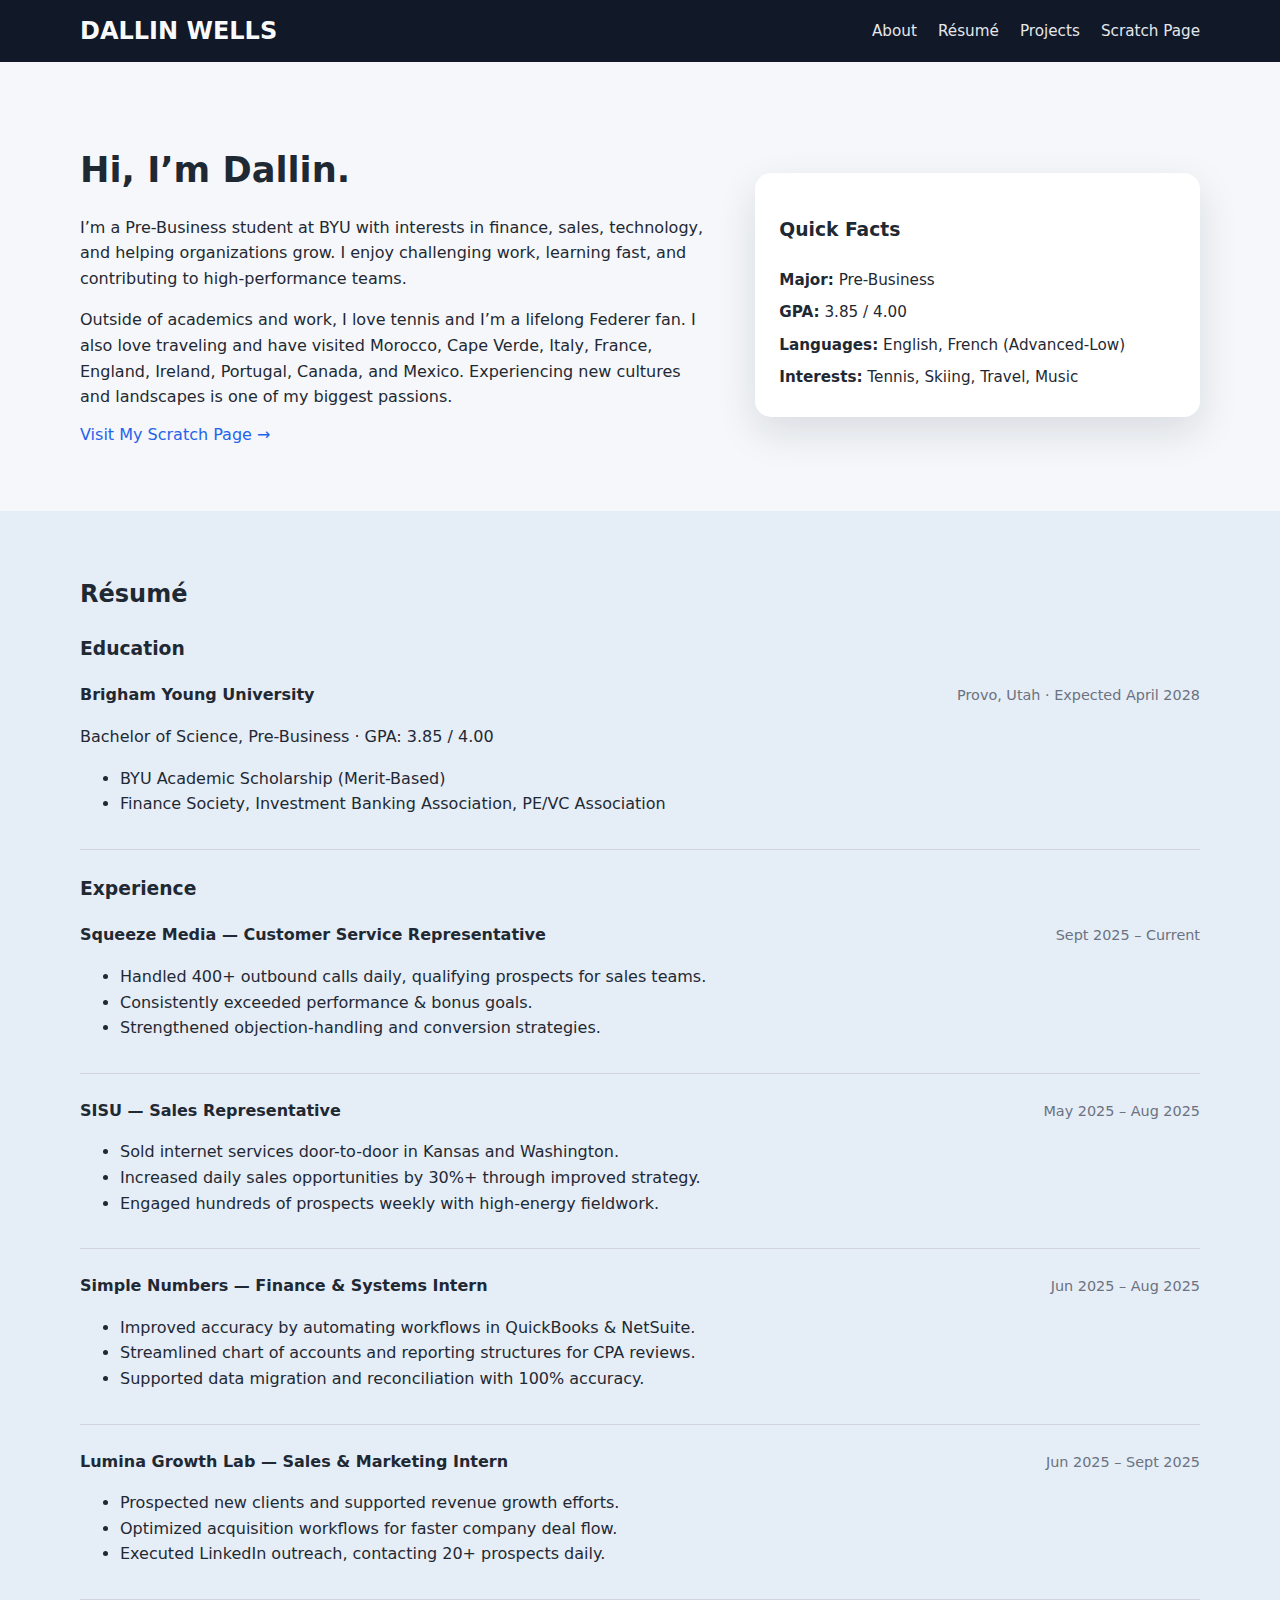
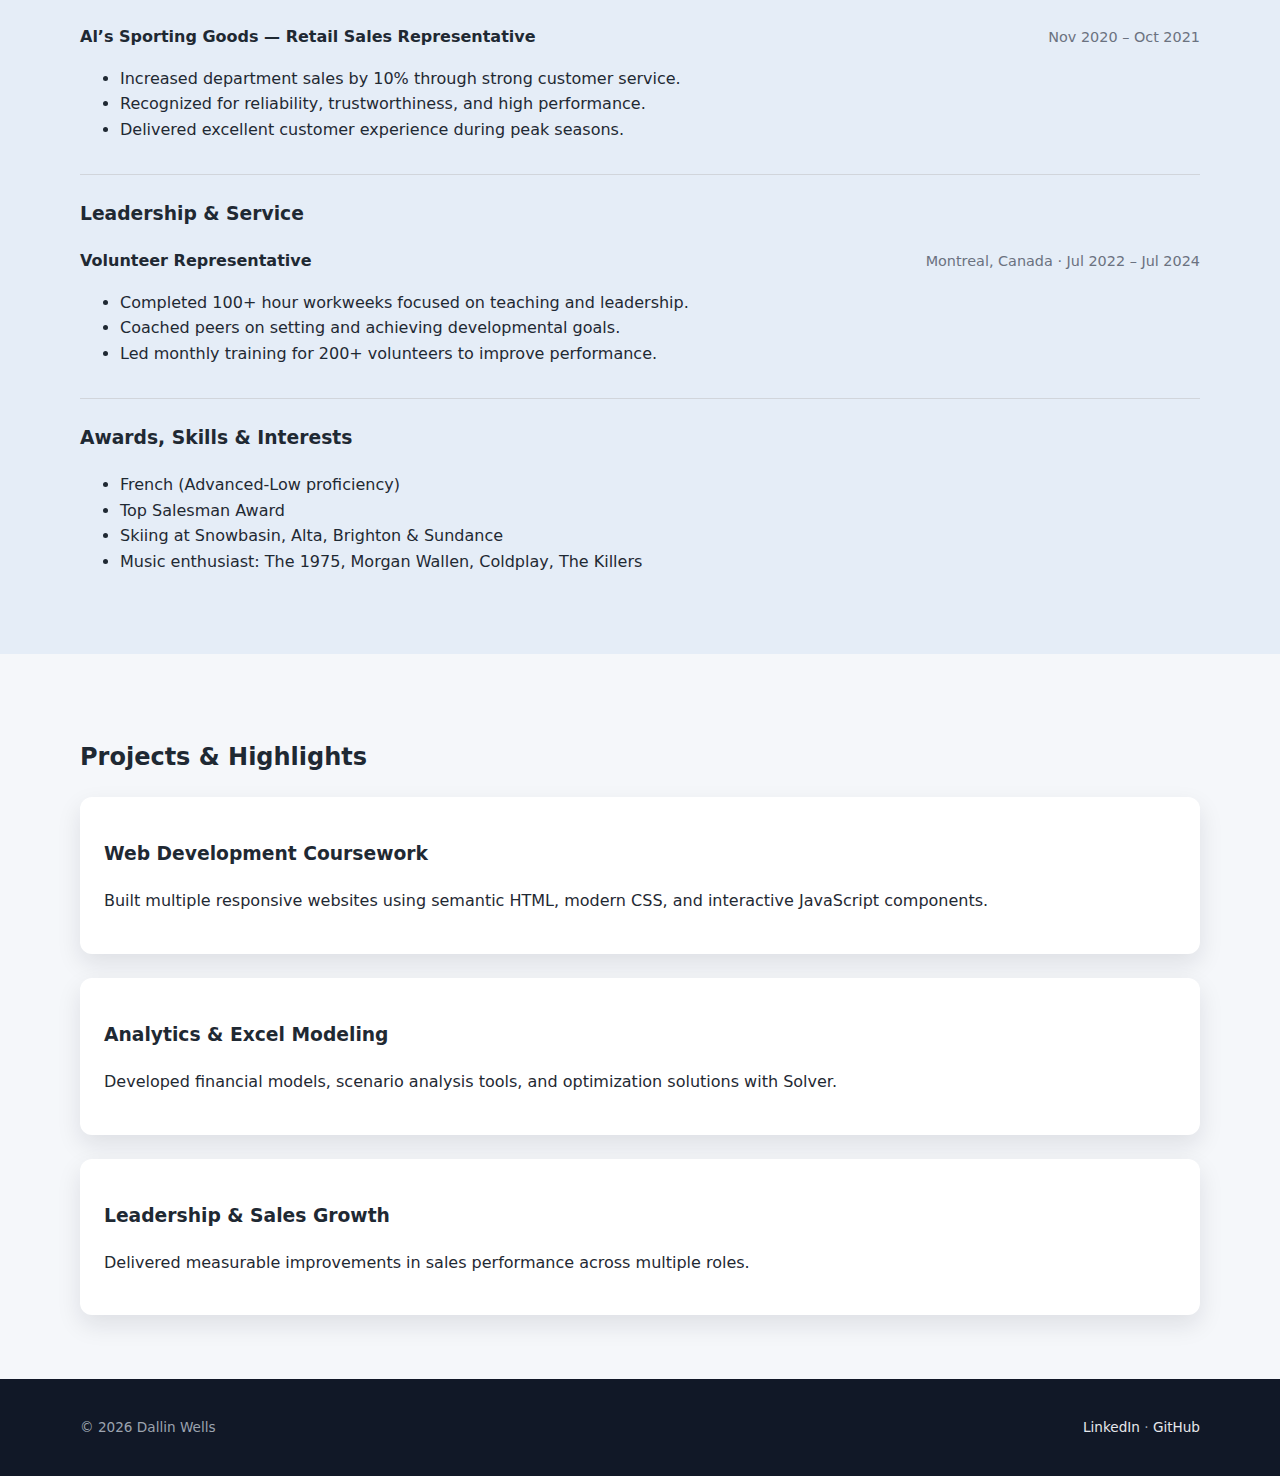
<file: index.html>
<!DOCTYPE html>
<html lang="en">
<head>
    <meta charset="UTF-8" />
    <meta name="viewport" content="width=device-width, initial-scale=1.0" />
    <title>Dallin Wells | Professional Portfolio</title>
    <link rel="stylesheet" href="style.css" />
</head>

<body>
    <!-- HEADER -->
    <header class="site-header">
        <div class="container header-content">
            <h1 class="site-title">DALLIN WELLS</h1>
            <nav class="main-nav">
                <a href="#about">About</a>
                <a href="#resume">Résumé</a>
                <a href="#projects">Projects</a>
                <!-- Scratch page link (optional but allowed) -->
                <a href="scratch.html">Scratch Page</a>
            </nav>
        </div>
    </header>

    <main>

        <!-- ===== ABOUT SECTION ===== -->
        <section id="about" class="section hero">
            <div class="container hero-grid">
                <div class="hero-text">
                    <h2>Hi, I’m Dallin.</h2>
                    <p>
                        I’m a Pre-Business student at BYU with interests in finance, sales, technology,
                        and helping organizations grow. I enjoy challenging work, learning fast,
                        and contributing to high-performance teams.
                    </p>
                    <p>
                        Outside of academics and work, I love tennis
                        and I’m a lifelong Federer fan. I also love traveling and have visited
                        Morocco, Cape Verde, Italy, France, England, Ireland, Portugal, Canada, and Mexico.
                        Experiencing new cultures and landscapes is one of my biggest passions.
                    </p>

                    <!-- 🌊 MODERN OCEAN THEME BUTTON ADDED HERE -->
                    <a class="ocean-button" href="scratch.html">Visit My Scratch Page →</a>
                    <!-- END BUTTON -->
                </div>

                <!-- Quick Facts Card -->
                <div class="hero-card">
                    <h3 class="card-title">Quick Facts</h3>
                    <ul class="hero-details">
                        <li><strong>Major:</strong> Pre-Business</li>
                        <li><strong>GPA:</strong> 3.85 / 4.00</li>
                        <li><strong>Languages:</strong> English, French (Advanced-Low)</li>
                        <li><strong>Interests:</strong> Tennis, Skiing, Travel, Music</li>
                    </ul>
                </div>
            </div>
        </section>

        <!-- ===== RESUME SECTION ===== -->
        <section id="resume" class="section section-alt">
            <div class="container">
                <h2>Résumé</h2>

                <h3>Education</h3>
                <div class="resume-item">
                    <div class="resume-item-main">
                        <h4>Brigham Young University</h4>
                        <span class="resume-item-meta">Provo, Utah · Expected April 2028</span>
                    </div>
                    <p>Bachelor of Science, Pre-Business · GPA: 3.85 / 4.00</p>
                    <ul>
                        <li>BYU Academic Scholarship (Merit-Based)</li>
                        <li>Finance Society, Investment Banking Association, PE/VC Association</li>
                    </ul>
                </div>

                <h3>Experience</h3>

                <div class="resume-item">
                    <div class="resume-item-main">
                        <h4>Squeeze Media — Customer Service Representative</h4>
                        <span class="resume-item-meta">Sept 2025 – Current</span>
                    </div>
                    <ul>
                        <li>Handled 400+ outbound calls daily, qualifying prospects for sales teams.</li>
                        <li>Consistently exceeded performance & bonus goals.</li>
                        <li>Strengthened objection-handling and conversion strategies.</li>
                    </ul>
                </div>

                <div class="resume-item">
                    <div class="resume-item-main">
                        <h4>SISU — Sales Representative</h4>
                        <span class="resume-item-meta">May 2025 – Aug 2025</span>
                    </div>
                    <ul>
                        <li>Sold internet services door-to-door in Kansas and Washington.</li>
                        <li>Increased daily sales opportunities by 30%+ through improved strategy.</li>
                        <li>Engaged hundreds of prospects weekly with high-energy fieldwork.</li>
                    </ul>
                </div>

                <div class="resume-item">
                    <div class="resume-item-main">
                        <h4>Simple Numbers — Finance & Systems Intern</h4>
                        <span class="resume-item-meta">Jun 2025 – Aug 2025</span>
                    </div>
                    <ul>
                        <li>Improved accuracy by automating workflows in QuickBooks & NetSuite.</li>
                        <li>Streamlined chart of accounts and reporting structures for CPA reviews.</li>
                        <li>Supported data migration and reconciliation with 100% accuracy.</li>
                    </ul>
                </div>

                <div class="resume-item">
                    <div class="resume-item-main">
                        <h4>Lumina Growth Lab — Sales & Marketing Intern</h4>
                        <span class="resume-item-meta">Jun 2025 – Sept 2025</span>
                    </div>
                    <ul>
                        <li>Prospected new clients and supported revenue growth efforts.</li>
                        <li>Optimized acquisition workflows for faster company deal flow.</li>
                        <li>Executed LinkedIn outreach, contacting 20+ prospects daily.</li>
                    </ul>
                </div>

                <div class="resume-item">
                    <div class="resume-item-main">
                        <h4>Al’s Sporting Goods — Retail Sales Representative</h4>
                        <span class="resume-item-meta">Nov 2020 – Oct 2021</span>
                    </div>
                    <ul>
                        <li>Increased department sales by 10% through strong customer service.</li>
                        <li>Recognized for reliability, trustworthiness, and high performance.</li>
                        <li>Delivered excellent customer experience during peak seasons.</li>
                    </ul>
                </div>

                <h3>Leadership & Service</h3>
                <div class="resume-item">
                    <div class="resume-item-main">
                        <h4>Volunteer Representative</h4>
                        <span class="resume-item-meta">Montreal, Canada · Jul 2022 – Jul 2024</span>
                    </div>
                    <ul>
                        <li>Completed 100+ hour workweeks focused on teaching and leadership.</li>
                        <li>Coached peers on setting and achieving developmental goals.</li>
                        <li>Led monthly training for 200+ volunteers to improve performance.</li>
                    </ul>
                </div>

                <h3>Awards, Skills & Interests</h3>
                <ul>
                    <li>French (Advanced-Low proficiency)</li>
                    <li>Top Salesman Award</li>
                    <li>Skiing at Snowbasin, Alta, Brighton & Sundance</li>
                    <li>Music enthusiast: The 1975, Morgan Wallen, Coldplay, The Killers</li>
                </ul>

            </div>
        </section>

        <!-- ===== PROJECTS SECTION ===== -->
        <section id="projects" class="section">
            <div class="container">
                <h2>Projects & Highlights</h2>

                <div class="card-grid">
                    <article class="card">
                        <h3>Web Development Coursework</h3>
                        <p>Built multiple responsive websites using semantic HTML, modern CSS, and interactive JavaScript components.</p>
                    </article>

                    <article class="card">
                        <h3>Analytics & Excel Modeling</h3>
                        <p>Developed financial models, scenario analysis tools, and optimization solutions with Solver.</p>
                    </article>

                    <article class="card">
                        <h3>Leadership & Sales Growth</h3>
                        <p>Delivered measurable improvements in sales performance across multiple roles.</p>
                    </article>
                </div>

            </div>
        </section>

    </main>

    <!-- FOOTER -->
    <footer class="site-footer">
        <div class="container footer-content">
            <p>© <span id="year"></span> Dallin Wells</p>
            <div>
                <a href="https://www.linkedin.com" target="_blank">LinkedIn</a> ·
                <a href="https://github.com" target="_blank">GitHub</a>
            </div>
        </div>
    </footer>

<script>
document.getElementById("year").textContent = new Date().getFullYear();
</script>

</body>
</html>
</file>
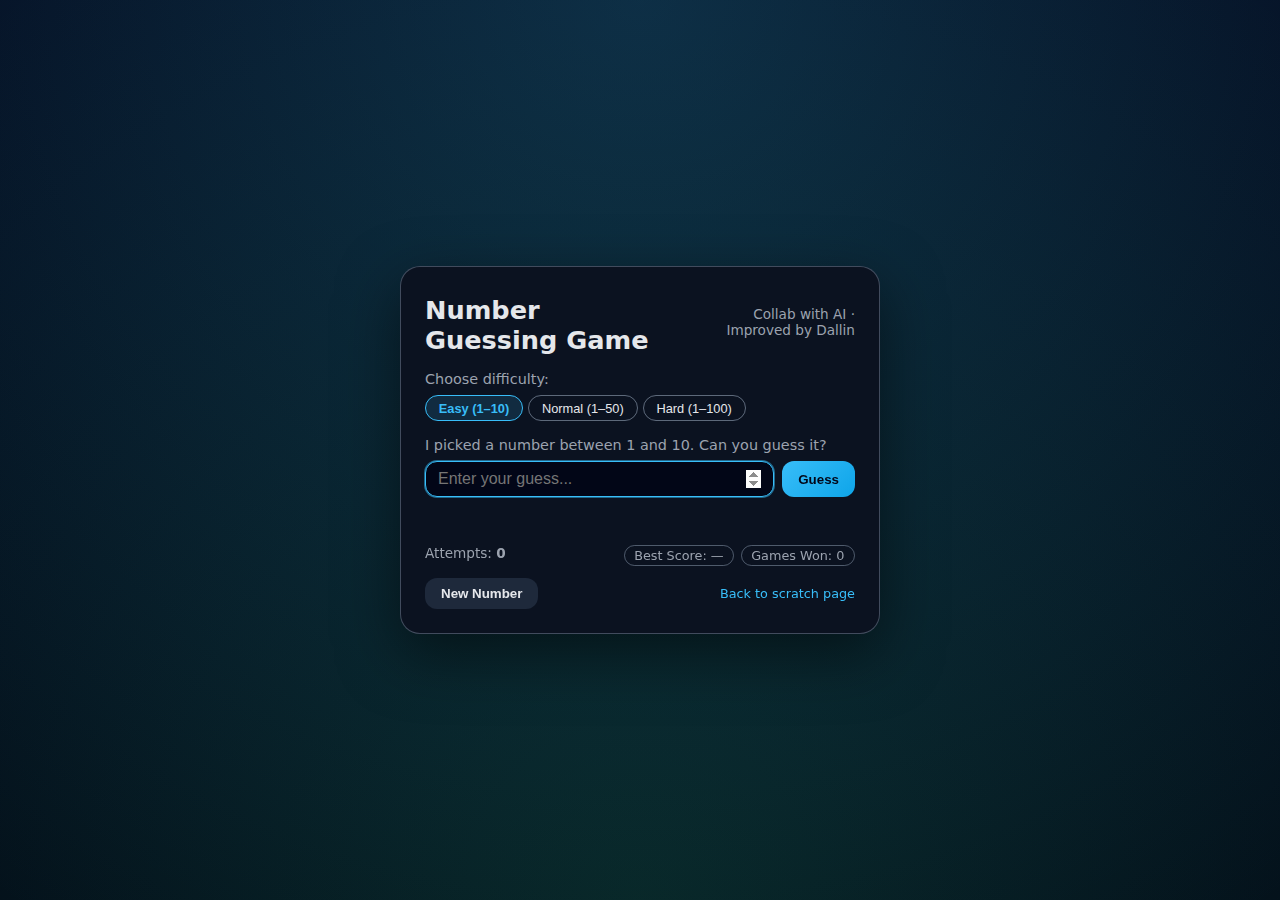
<file: app.html>
<!DOCTYPE html>
<html lang="en">
<head>
    <meta charset="UTF-8" />
    <meta name="viewport" content="width=device-width, initial-scale=1.0" />
    <title>Dallin's Number Guessing Game</title>
    <style>
        /* Everything in one file: HTML + CSS + JS */

        :root {
            --bg: #020617;
            --card: #0b1220;
            --accent: #38bdf8;
            --accent-soft: rgba(56, 189, 248, 0.15);
            --error: #f97373;
            --success: #22c55e;
            --text-main: #e5e7eb;
            --text-muted: #9ca3af;
        }

        * {
            box-sizing: border-box;
        }

        body {
            margin: 0;
            min-height: 100vh;
            font-family: system-ui, -apple-system, BlinkMacSystemFont, "Segoe UI", sans-serif;
            background: radial-gradient(circle at top, rgba(56, 189, 248, 0.2), transparent),
                        radial-gradient(circle at bottom, rgba(34, 197, 94, 0.15), transparent),
                        var(--bg);
            color: var(--text-main);
            display: flex;
            align-items: center;
            justify-content: center;
            padding: 1.5rem;
        }

        .app-shell {
            width: min(480px, 100%);
            background-color: var(--card);
            border-radius: 1.25rem;
            padding: 1.75rem 1.5rem 1.5rem;
            box-shadow: 0 20px 60px rgba(0, 0, 0, 0.5);
            border: 1px solid rgba(148, 163, 184, 0.4);
        }

        .app-header {
            display: flex;
            justify-content: space-between;
            align-items: baseline;
            gap: 0.75rem;
            margin-bottom: 1rem;
        }

        .app-header h1 {
            margin: 0;
            font-size: 1.6rem;
        }

        .tagline {
            margin: 0;
            font-size: 0.85rem;
            color: var(--text-muted);
            text-align: right;
        }

        .difficulty {
            margin-bottom: 1rem;
            display: flex;
            flex-wrap: wrap;
            gap: 0.5rem;
            align-items: center;
            justify-content: space-between;
        }

        .difficulty-label {
            font-size: 0.9rem;
            color: var(--text-muted);
        }

        .difficulty-buttons button {
            border-radius: 999px;
            border: 1px solid rgba(148, 163, 184, 0.6);
            background-color: transparent;
            color: var(--text-main);
            padding: 0.3rem 0.8rem;
            font-size: 0.8rem;
            cursor: pointer;
        }

        .difficulty-buttons button.active {
            background-color: var(--accent-soft);
            border-color: var(--accent);
            color: var(--accent);
            font-weight: 600;
        }

        .input-row {
            display: flex;
            gap: 0.5rem;
            margin-bottom: 0.75rem;
        }

        .input-row input[type="number"] {
            flex: 1;
            padding: 0.5rem 0.75rem;
            border-radius: 0.75rem;
            border: 1px solid rgba(148, 163, 184, 0.7);
            background-color: #020617;
            color: var(--text-main);
            font-size: 1rem;
        }

        .input-row input[type="number"]:focus {
            outline: none;
            border-color: var(--accent);
            box-shadow: 0 0 0 1px rgba(56, 189, 248, 0.5);
        }

        button.primary {
            padding: 0.5rem 1rem;
            border-radius: 0.75rem;
            border: none;
            background: linear-gradient(135deg, #38bdf8, #0ea5e9);
            color: #020617;
            font-weight: 600;
            cursor: pointer;
            white-space: nowrap;
        }

        button.primary:disabled {
            opacity: 0.5;
            cursor: not-allowed;
        }

        .hint {
            font-size: 0.9rem;
            color: var(--text-muted);
            margin-bottom: 0.5rem;
        }

        .message {
            min-height: 1.5rem;
            font-size: 0.95rem;
            margin-bottom: 0.5rem;
        }

        .message.error {
            color: var(--error);
        }

        .message.success {
            color: var(--success);
        }

        .stats {
            display: flex;
            justify-content: space-between;
            font-size: 0.85rem;
            color: var(--text-muted);
            margin-bottom: 0.75rem;
        }

        .chips {
            display: flex;
            flex-wrap: wrap;
            gap: 0.4rem;
            font-size: 0.8rem;
        }

        .chip {
            padding: 0.15rem 0.6rem;
            border-radius: 999px;
            border: 1px solid rgba(148, 163, 184, 0.5);
        }

        .controls-row {
            display: flex;
            justify-content: space-between;
            align-items: center;
            gap: 0.5rem;
            margin-top: 0.25rem;
        }

        .secondary-link {
            font-size: 0.8rem;
            color: var(--text-muted);
        }

        .secondary-link a {
            color: var(--accent);
            text-decoration: none;
        }

        .secondary-link a:hover {
            text-decoration: underline;
        }

        @media (max-width: 480px) {
            .app-header {
                flex-direction: column;
                align-items: flex-start;
            }

            .tagline {
                text-align: left;
            }

            .input-row {
                flex-direction: column;
            }

            button.primary {
                width: 100%;
            }

            .controls-row {
                flex-direction: column;
                align-items: flex-start;
            }
        }
    </style>
</head>
<body>
    <div class="app-shell">
        <header class="app-header">
            <h1>Number Guessing Game</h1>
            <p class="tagline">Collab with AI · Improved by Dallin</p>
        </header>

        <section class="difficulty">
            <span class="difficulty-label">Choose difficulty:</span>
            <div class="difficulty-buttons">
                <button data-max="10" data-label="Easy" class="active">Easy (1–10)</button>
                <button data-max="50" data-label="Normal">Normal (1–50)</button>
                <button data-max="100" data-label="Hard">Hard (1–100)</button>
            </div>
        </section>

        <p class="hint" id="hint">I picked a number between 1 and 10. Can you guess it?</p>

        <div class="input-row">
            <input type="number" id="guessInput" placeholder="Enter your guess..." />
            <button class="primary" id="guessButton">Guess</button>
        </div>

        <p class="message" id="messageArea"></p>

        <div class="stats">
            <div>
                Attempts: <strong id="attemptsCount">0</strong>
            </div>
            <div class="chips">
                <span class="chip">Best Score: <span id="bestScore">—</span></span>
                <span class="chip">Games Won: <span id="gamesWon">0</span></span>
            </div>
        </div>

        <div class="controls-row">
            <button class="primary" id="resetButton" style="background: #1e293b; color: #e5e7eb;">
                New Number
            </button>
            <div class="secondary-link">
                <a href="scratch.html">Back to scratch page</a>
            </div>
        </div>
    </div>

    <script>
        // Simple number guessing game
        const guessInput = document.getElementById("guessInput");
        const guessButton = document.getElementById("guessButton");
        const messageArea = document.getElementById("messageArea");
        const attemptsCount = document.getElementById("attemptsCount");
        const bestScore = document.getElementById("bestScore");
        const gamesWon = document.getElementById("gamesWon");
        const resetButton = document.getElementById("resetButton");
        const difficultyButtons = document.querySelectorAll(".difficulty-buttons button");
        const hint = document.getElementById("hint");

        let targetNumber = 0;
        let maxNumber = 10;
        let currentAttempts = 0;
        let bestAttempts = null;
        let totalWins = 0;
        let gameActive = true;

        function setDifficulty(button) {
            difficultyButtons.forEach((btn) => btn.classList.remove("active"));
            button.classList.add("active");
            maxNumber = parseInt(button.dataset.max, 10);
            hint.textContent = `I picked a number between 1 and ${maxNumber}. Can you guess it?`;
            startNewGame();
        }

        difficultyButtons.forEach((button) => {
            button.addEventListener("click", () => setDifficulty(button));
        });

        function startNewGame() {
            targetNumber = Math.floor(Math.random() * maxNumber) + 1;
            currentAttempts = 0;
            gameActive = true;
            attemptsCount.textContent = currentAttempts;
            messageArea.textContent = "";
            messageArea.className = "message";
            guessInput.value = "";
            guessInput.focus();
        }

        function handleGuess() {
            if (!gameActive) {
                messageArea.textContent = "Click “New Number” to start a new game.";
                messageArea.className = "message error";
                return;
            }

            const guessValue = Number(guessInput.value);

            if (!guessValue || guessValue < 1 || guessValue > maxNumber) {
                messageArea.textContent = `Please enter a number between 1 and ${maxNumber}.`;
                messageArea.className = "message error";
                return;
            }

            currentAttempts++;
            attemptsCount.textContent = currentAttempts;

            if (guessValue === targetNumber) {
                gameActive = false;
                messageArea.textContent = `Nice! ${guessValue} is correct. You needed ${currentAttempts} attempt(s).`;
                messageArea.className = "message success";

                totalWins++;
                gamesWon.textContent = totalWins;

                if (bestAttempts === null || currentAttempts < bestAttempts) {
                    bestAttempts = currentAttempts;
                    bestScore.textContent = bestAttempts;
                }
            } else if (guessValue < targetNumber) {
                messageArea.textContent = "Too low. Try a higher number.";
                messageArea.className = "message";
            } else {
                messageArea.textContent = "Too high. Try a lower number.";
                messageArea.className = "message";
            }

            guessInput.select();
        }

        guessButton.addEventListener("click", handleGuess);

        guessInput.addEventListener("keydown", (e) => {
            if (e.key === "Enter") {
                handleGuess();
            }
        });

        resetButton.addEventListener("click", startNewGame);

        // Initialize first game
        startNewGame();
    </script>
</body>
</html>
</file>
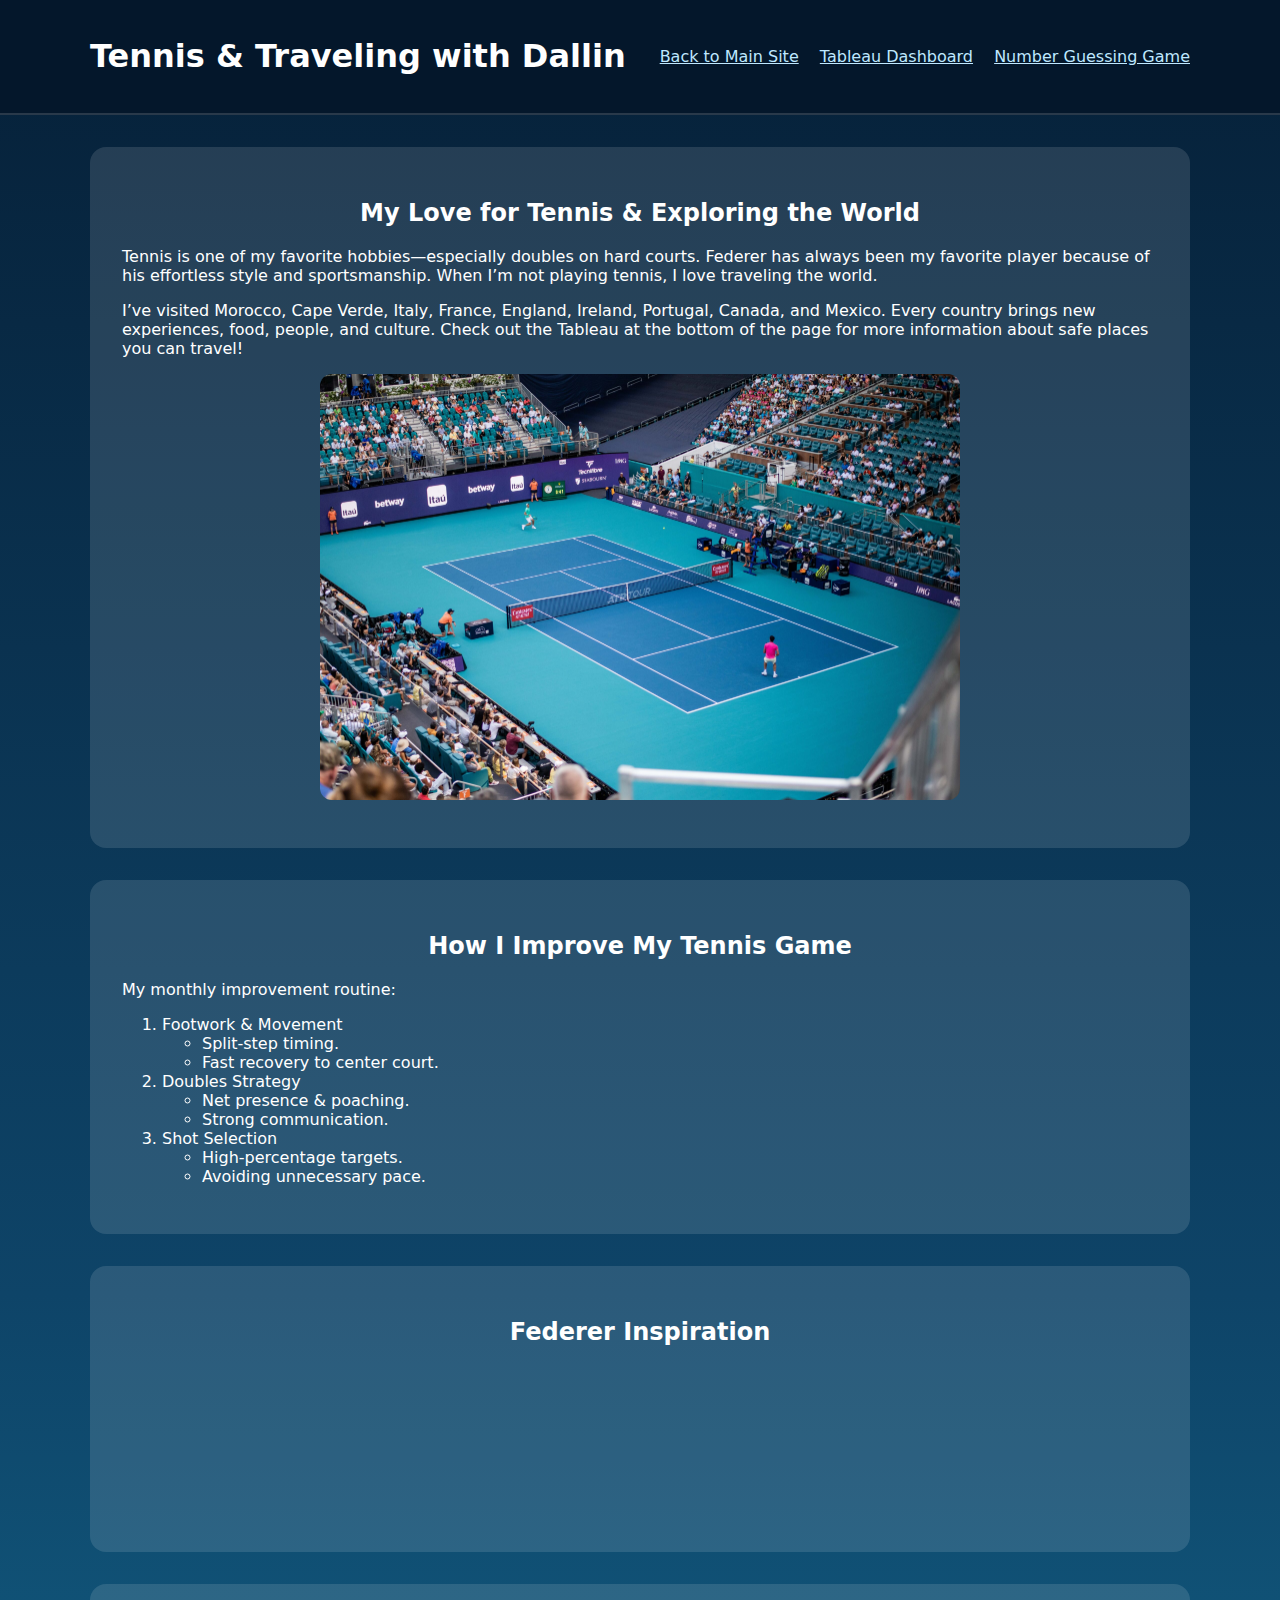
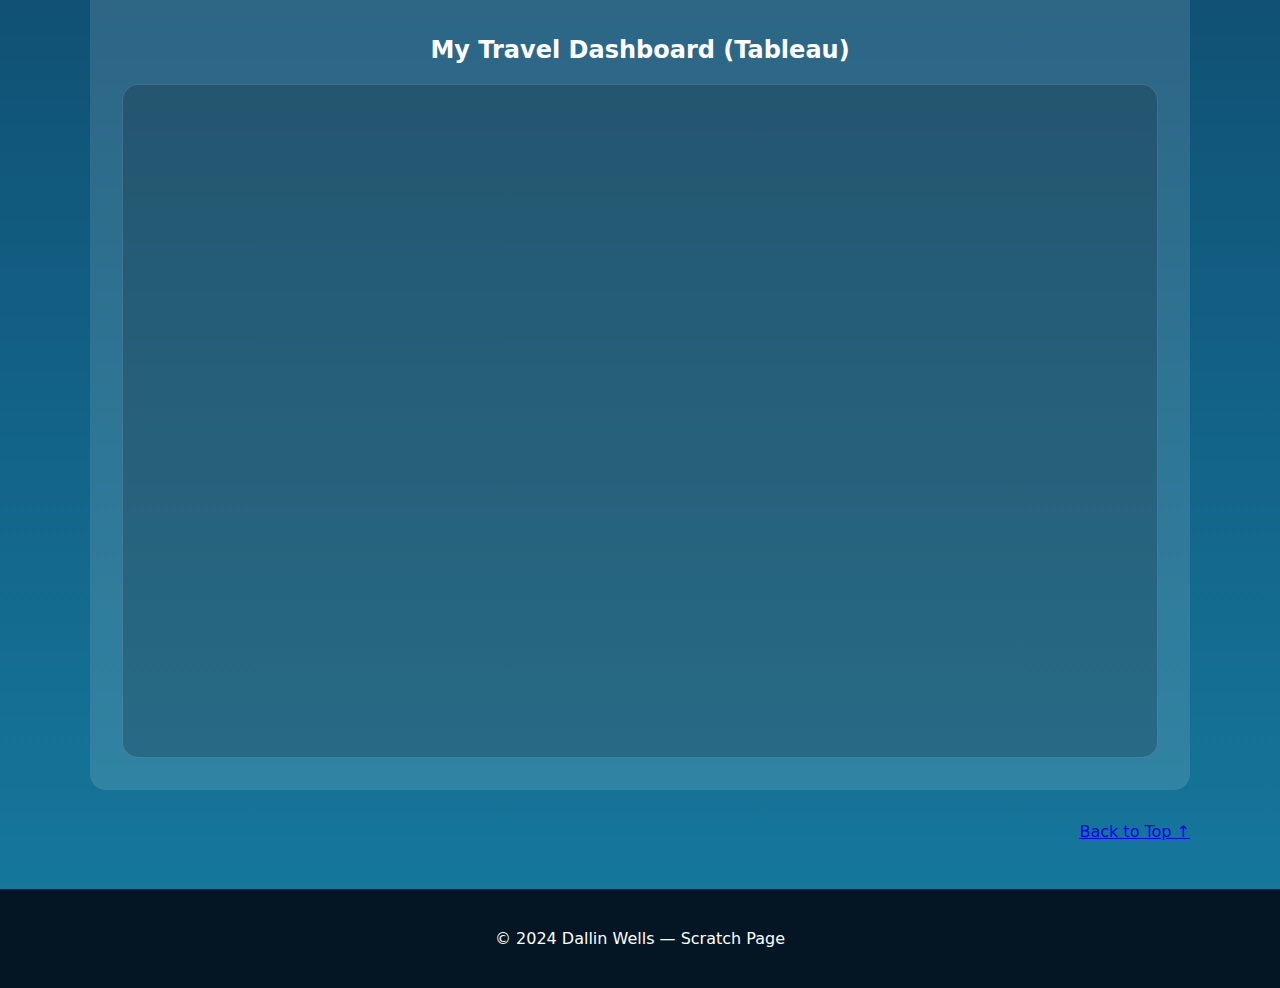
<file: scratch.html>
<!DOCTYPE html>
<html lang="en">
<head>
    <meta charset="UTF-8" />
    <meta name="viewport" content="width=device-width, initial-scale=1.0" />
    <title>Dallin’s Tennis & Travel Page</title>
    <link rel="stylesheet" href="scratch.css" />
</head>

<body id="top">

<header class="scratch-header">
    <div class="scratch-container header-inner">
        <h1>Tennis & Traveling with Dallin</h1>
        <nav class="scratch-nav">
            <a href="index.html">Back to Main Site</a>
            <a href="#tableau">Tableau Dashboard</a>
            <a href="app.html">Number Guessing Game</a>
        </nav>
    </div>
</header>

<main class="scratch-main scratch-container">

    <!-- INTRO PANEL -->
    <div class="panel">
        <h2>My Love for Tennis & Exploring the World</h2>
        <p>
            Tennis is one of my favorite hobbies—especially doubles on hard courts.
            Federer has always been my favorite player because of his effortless style
            and sportsmanship. When I’m not playing tennis, I love traveling the world.
        </p>
        <p>
            I’ve visited Morocco, Cape Verde, Italy, France, England, Ireland,
            Portugal, Canada, and Mexico. Every country brings new experiences,
            food, people, and culture. Check out the Tableau at the bottom of the page for more information about safe places you can travel!
        </p>
        <figure>
            <img src="images/tennis-photo.jpg" alt="Tennis court" />
        </figure>
    </div>

    <!-- ORDERED + UNORDERED LISTS -->
    <div class="panel">
        <h2>How I Improve My Tennis Game</h2>
        <p>My monthly improvement routine:</p>

        <ol>
            <li>
                Footwork & Movement
                <ul>
                    <li>Split-step timing.</li>
                    <li>Fast recovery to center court.</li>
                </ul>
            </li>
            <li>
                Doubles Strategy
                <ul>
                    <li>Net presence & poaching.</li>
                    <li>Strong communication.</li>
                </ul>
            </li>
            <li>
                Shot Selection
                <ul>
                    <li>High-percentage targets.</li>
                    <li>Avoiding unnecessary pace.</li>
                </ul>
            </li>
        </ol>
    </div>

    <!-- YOUTUBE VIDEO -->
    <div class="panel">
        <h2>Federer Inspiration</h2>

        <div class="video-wrapper">
<iframe
    src="https://www.youtube.com/embed/o77kV5BcwxE"
    title="Tennis Highlight Video"
    frameborder="0"
    allow="accelerometer; autoplay; clipboard-write; encrypted-media; gyroscope; picture-in-picture"
    allowfullscreen
></iframe>

        </div>
    </div>

    <!-- TABLEAU EMBED -->
    <div class="panel" id="tableau">
        <h2>My Travel Dashboard (Tableau)</h2>
        <div class="tableau-embed">
            <div class="tableauPlaceholder" id="viz1765335418487" style="position: relative">
                <noscript>
                    <a href="#">
                        <img
                            alt="DASHBOARD"
                            src="https://public.tableau.com/static/images/Da/DataforaCause-GlobalPeaceScores/DASHBOARD/1_rss.png"
                            style="border: none"
                        />
                    </a>
                </noscript>
                <object class="tableauViz" style="display: none">
                    <param name="host_url" value="https%3A%2F%2Fpublic.tableau.com%2F" />
                    <param name="embed_code_version" value="3" />
                    <param name="site_root" value="" />
                    <param name="name" value="DataforaCause-GlobalPeaceScores/DASHBOARD" />
                    <param name="tabs" value="no" />
                    <param name="toolbar" value="yes" />
                    <param name="static_image" value="https://public.tableau.com/static/images/Da/DataforaCause-GlobalPeaceScores/DASHBOARD/1.png" />
                    <param name="animate_transition" value="yes" />
                    <param name="display_static_image" value="yes" />
                    <param name="display_spinner" value="yes" />
                    <param name="display_overlay" value="yes" />
                    <param name="display_count" value="yes" />
                    <param name="language" value="en-US" />
                    <param name="filter" value="_gl=1*1otl2cd*_ga*MTk5MjEyMTU0OS4xNzYyMTkxMjg2*_ga_8YLN0SNXVS*czE3NjUzMzUzNDUkbzQkZzEkdDE3NjUzMzUzOTMkajM4JGwwJGgw*_gcl_aw*R0NMLjE3NjIxOTEyODYuQ2p3S0NBaUF3cUhJQmhBRUVpd0F4OWNUZWMtY2VzMnhRRXJ3M0lUbmF6ZldlYl9aZWMxcndEMGY1SS1WbTl0eFNrdkVPcTBJUFNwOVRSb0NYRzBRQXZEX0J3RQ..*_gcl_dc*R0NMLjE3NjIxOTEyODYuQ2p3S0NBaUF3cUhJQmhBRUVpd0F4OWNUZWMtY2VzMnhRRXJ3M0lUbmF6ZldlYl9aZWMxcndEMGY1SS1WbTl0eFNrdkVPcTBJUFNwOVRSb0NYRzBRQXZEX0J3RQ..*_gcl_au*OTAxMzMxMjc5LjE3NjIxOTEyODYuODU0NjYwMDQyLjE3NjIxOTE0NDMuMTc2MjE5MTQ3OA.." />
                </object>
            </div>
        </div>
        <script type="text/javascript">
            const divElement = document.getElementById("viz1765335418487");
            const vizElement = divElement.getElementsByTagName("object")[0];
            const setVizSize = () => {
                const width = divElement.offsetWidth;
                vizElement.style.width = "100%";
                vizElement.style.height = Math.max(600, Math.round(width * 0.7)) + "px";
            };
            setVizSize();
            window.addEventListener("resize", setVizSize);
            const scriptElement = document.createElement("script");
            scriptElement.src = "https://public.tableau.com/javascripts/api/viz_v1.js";
            vizElement.parentNode.insertBefore(scriptElement, vizElement);
        </script>
    </div>

    <p class="back-top"><a href="#top">Back to Top ↑</a></p>

</main>

<footer class="scratch-footer">
    <p>© 2024 Dallin Wells — Scratch Page</p>
</footer>

</body>
</html>
</file>
<file: style.css>
/* ===== Global Styles ===== */
*,
*::before,
*::after {
    box-sizing: border-box;
}

body {
    margin: 0;
    font-family: system-ui, -apple-system, BlinkMacSystemFont, "Segoe UI", sans-serif;
    color: #1f2933;
    background-color: #f5f7fa;
    line-height: 1.6;
}

img {
    max-width: 100%;
    display: block;
}

a {
    color: #2563eb;
    text-decoration: none;
}
a:hover,
a:focus {
    text-decoration: underline;
}

/* ===== Layout Helpers ===== */
.container {
    width: min(1120px, 92vw);
    margin: 0 auto;
}

.section {
    padding: 4rem 0;
}

.section-alt {
    background-color: #e5edf7;
}

/* ===== Header / Nav ===== */
.site-header {
    background: #111827;
    color: #f9fafb;
    padding: 0.75rem 0;
    position: sticky;
    top: 0;
    z-index: 20;
}

.header-content {
    display: flex;
    align-items: center;
    justify-content: space-between;
    gap: 1rem;
}

.site-title {
    margin: 0;
    font-size: 1.5rem;
}

.site-subtitle {
    margin: 0.2rem 0 0;
    font-size: 0.9rem;
    color: #9ca3af;
}

.main-nav a {
    margin-left: 1rem;
    font-weight: 500;
    color: #e5e7eb;
    font-size: 0.95rem;
}
.main-nav a:hover {
    color: #ffffff;
}

/* ===== Hero Section ===== */
.hero {
    padding-top: 5rem;
}

.hero-grid {
    display: grid;
    grid-template-columns: minmax(0, 2fr) minmax(0, 1.4fr);
    gap: 2.5rem;
    align-items: center;
}

.hero-text h2 {
    font-size: 2.2rem;
    margin-top: 0;
    margin-bottom: 0.75rem;
}

.hero-text p {
    margin-bottom: 0.75rem;
}

.hero-card {
    background: #ffffff;
    border-radius: 1rem;
    padding: 1.5rem;
    box-shadow: 0 15px 40px rgba(15, 23, 42, 0.12);
}

.hero-photo {
    border-radius: 0.75rem;
    margin-bottom: 1rem;
    object-fit: cover;
    max-height: 220px;
    width: 100%;
}

.hero-details {
    list-style: none;
    padding: 0;
    margin: 0;
}

.hero-details li {
    font-size: 0.95rem;
    padding: 0.25rem 0;
}

/* ===== Resume Section ===== */
#resume h2 {
    margin-top: 0;
}

.resume-item {
    margin-bottom: 1.5rem;
    padding-bottom: 1rem;
    border-bottom: 1px solid #d1d5db;
}

.resume-item-main {
    display: flex;
    flex-wrap: wrap;
    justify-content: space-between;
    gap: 0.5rem;
    align-items: baseline;
}

.resume-item h4 {
    margin: 0;
}

.resume-item-meta {
    font-size: 0.9rem;
    color: #6b7280;
}

.skills-list {
    display: flex;
    flex-wrap: wrap;
    gap: 0.5rem;
    list-style: none;
    padding: 0;
    margin: 0 0 1rem;
}

.skills-list li {
    background-color: #e5edf7;
    border-radius: 999px;
    padding: 0.25rem 0.75rem;
    font-size: 0.9rem;
}

/* ===== Projects Section ===== */
.card-grid {
    display: grid;
    gap: 1.5rem;
}

.card {
    background-color: #ffffff;
    border-radius: 0.75rem;
    padding: 1.5rem;
    box-shadow: 0 10px 25px rgba(15, 23, 42, 0.1);
}

/* ===== Footer ===== */
.site-footer {
    background-color: #111827;
    color: #9ca3af;
    padding: 1.5rem 0;
    font-size: 0.85rem;
}

.footer-content {
    display: flex;
    justify-content: space-between;
    align-items: center;
    flex-wrap: wrap;
    gap: 0.75rem;
}
.site-footer a {
    color: #e5e7eb;
}
.site-footer a:hover {
    color: #ffffff;
}

/* ===== Responsive ===== */
@media (max-width: 768px) {
    .header-content {
        flex-direction: column;
        align-items: flex-start;
    }

    .hero-grid {
        grid-template-columns: 1fr;
    }
}
</file>
<file: scratch.css>
body {
    margin: 0;
    font-family: system-ui, sans-serif;
    background: linear-gradient(180deg, #062038, #0e4468, #167ba0);
    color: white;
}

.scratch-container {
    width: min(1100px, 90%);
    margin: auto;
}

.scratch-header {
    background: #04172b;
    padding: 1rem 0;
    border-bottom: 2px solid rgba(255,255,255,0.15);
}

.header-inner {
    display: flex;
    justify-content: space-between;
    align-items: center;
}

.scratch-nav a {
    margin-left: 1rem;
    color: #bfe8ff;
}

h1, h2 {
    text-align: center;
}

.panel {
    background: rgba(255,255,255,0.12);
    padding: 2rem;
    border-radius: 1rem;
    margin: 2rem 0;
}

figure {
    margin-top: 1rem;
}

figure img {
    width: 100%;
    max-width: 640px;
    height: auto;
    display: block;
    margin: auto;
    border-radius: 0.75rem;
}

video, iframe {
    width: 100%;
    border-radius: 1rem;
}

.tableau-placeholder {
    border: 2px dashed rgba(255,255,255,0.4);
    padding: 2rem;
    text-align: center;
    border-radius: 1rem;
}

.tableau-embed {
    background: rgba(0,0,0,0.18);
    border: 1px solid rgba(255,255,255,0.15);
    border-radius: 1rem;
    padding: 1rem;
    min-height: 640px;
}

.back-top {
    text-align: right;
}

.scratch-footer {
    background: #041524;
    padding: 1.5rem 0;
    text-align: center;
    margin-top: 3rem;
}
</file>
